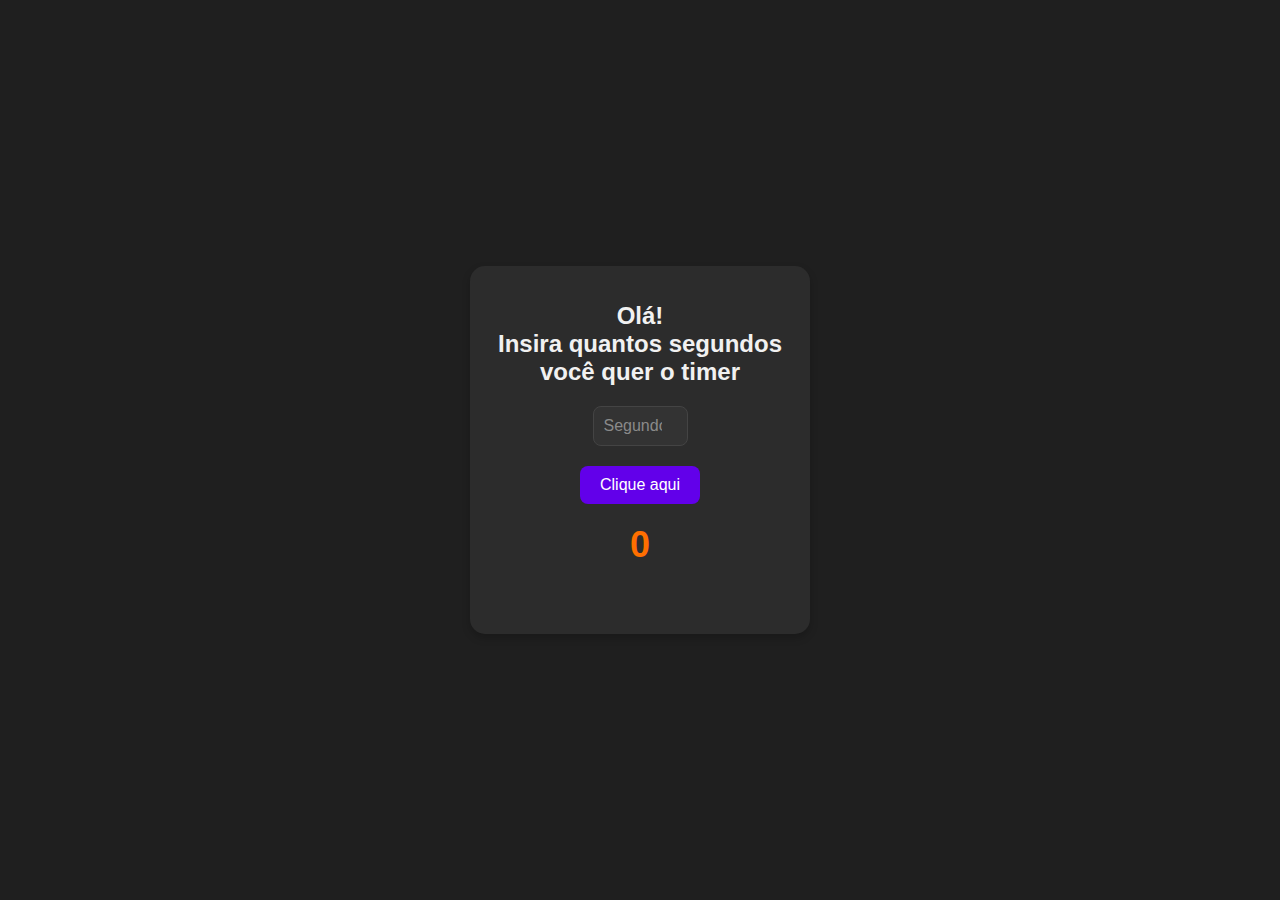
<file: MÓDULO 1/A5/index.html>
<!DOCTYPE html>
<html lang="en">
<head>
    <meta charset="UTF-8">
    <meta name="viewport" content="width=device-width, initial-scale=1.0">
    <title>Document</title>
    <script defer src="script.js"></script>
    <link rel="stylesheet" href="style.css">
</head>
<body>
    <div id = "TimerDiv">
        <h1>Olá! <br>Insira quantos segundos você quer o timer</h1>
        <input id="InputTempo" type="number" min="0" max="9999" placeholder="Segundos">
        <button onclick="cliquei()" id="botaoClick">Clique aqui</button>
        <button  onclick="resetar()" style="display: none" id="botaoResetar">resetar</button>
        <h4 id="timer">0</h4>
    </div>
</body>
</html>
</file>
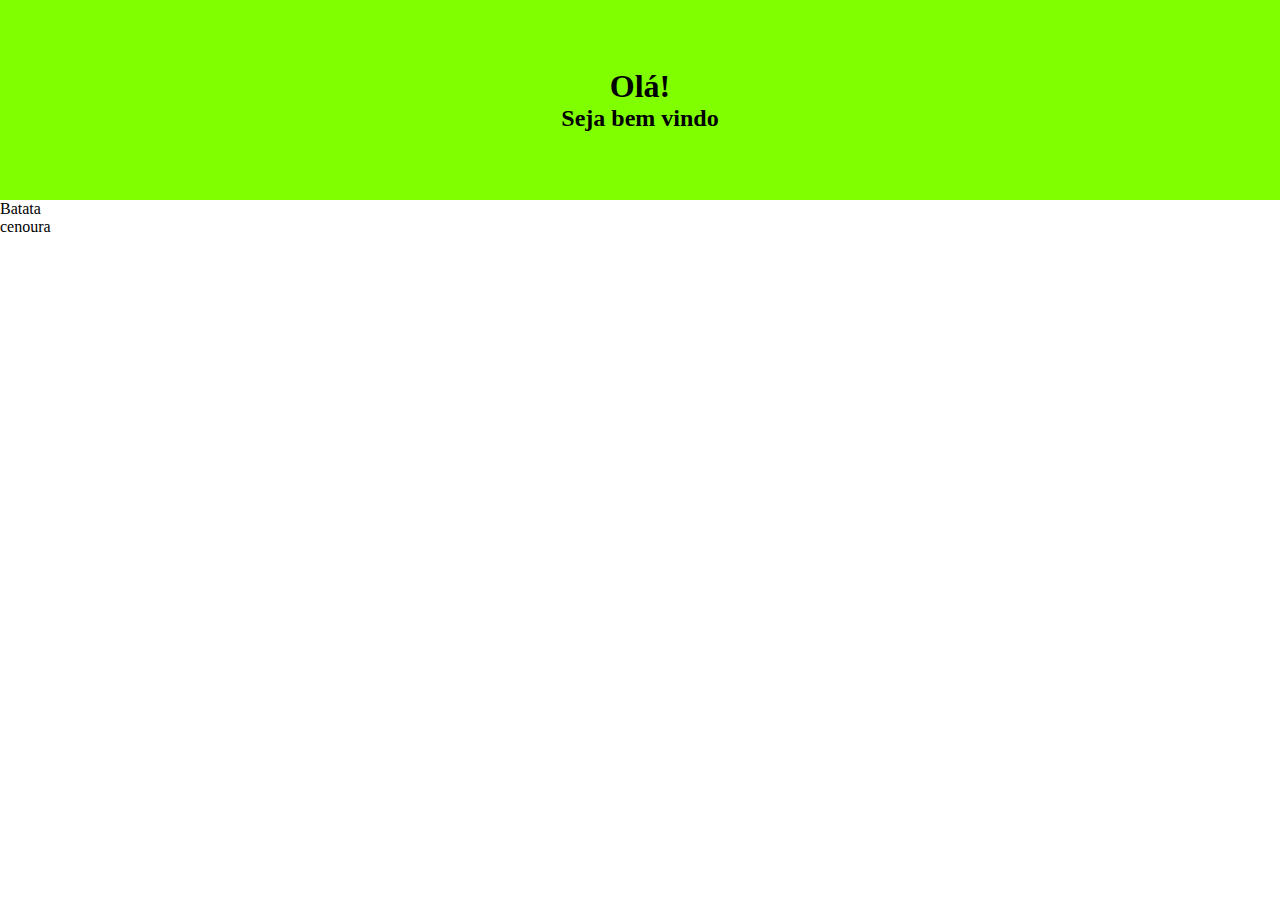
<file: MÓDULO 1/A3/main.html>
<!DOCTYPE html>
<html lang="en">
<head>
    <meta charset="UTF-8">
    <meta name="viewport" content="width=device-width, initial-scale=1.0">
    <link rel="stylesheet" href="style.css">
    <title>Document</title>
</head>
<body>
    
    <div id = "indice">
        <h1>Olá!</h1>
        <h2>Seja bem vindo</h2>
    </div>
    
    <div id = "menu">
        <ul>
            <li>Batata</li>
            <li>cenoura</li>
        </ul>
    </div>

</body>
</html>
</file>
<file: MÓDULO 1/A5/style.css>
body {
    display: flex;
    align-items: center;
    justify-content: center;
    min-height: 100vh;
    margin: 0;
    font-family: 'Arial', sans-serif;
    background-color: #1f1f1f;
    color: #fff;
}

#TimerDiv {
    text-align: center;
    display: flex;
    align-items: center;
    justify-content: center;
    flex-direction: column;
    padding: 20px;
    background-color: #2c2c2c;
    border-radius: 15px;
    box-shadow: 0 4px 8px rgba(0, 0, 0, 0.2);
    max-width: 300px;
    width: 100%;
}

h1 {
    margin-bottom: 20px;
    font-size: 24px;
    color: #f1f1f1;
}

input {
    padding: 10px;
    width: fit-content;
    border-radius: 8px;
    border: 1px solid #444;
    background-color: #333;
    color: #fff;
    margin-bottom: 20px;
    font-size: 16px;
    text-align: center;
}

input::placeholder {
    color: #8a8a8a;
}

button {
    padding: 10px 20px;
    border-radius: 8px;
    border: none;
    background-color: #6200ea;
    color: #fff;
    font-size: 16px;
    cursor: pointer;
    transition: all 1s;
}

#botaoResetar{
    background-color: red;
}

#botaoResetar:hover{
    transform: scale(1.1);
}

button:hover {
    background-color: #3700b3;
}

button:disabled {
    background-color: #444;
    cursor: not-allowed;
}

#timer {
    margin-top: 20px;
    font-size: 36px;
    color: #ff6f00;
}
</file>
<file: MÓDULO 1/A3/style.css>
/*Padrão css reset*/
*{
    margin: 0;
    padding: 0  ;
    box-sizing: border-box;
}


#indice{
    height: 200px;  
    background-color: chartreuse;
    display: flex;
    justify-content: center;
    flex-direction: column;
    align-items: center; /*Alinha o conteúdo ao centro na vertical*/
}
</file>
